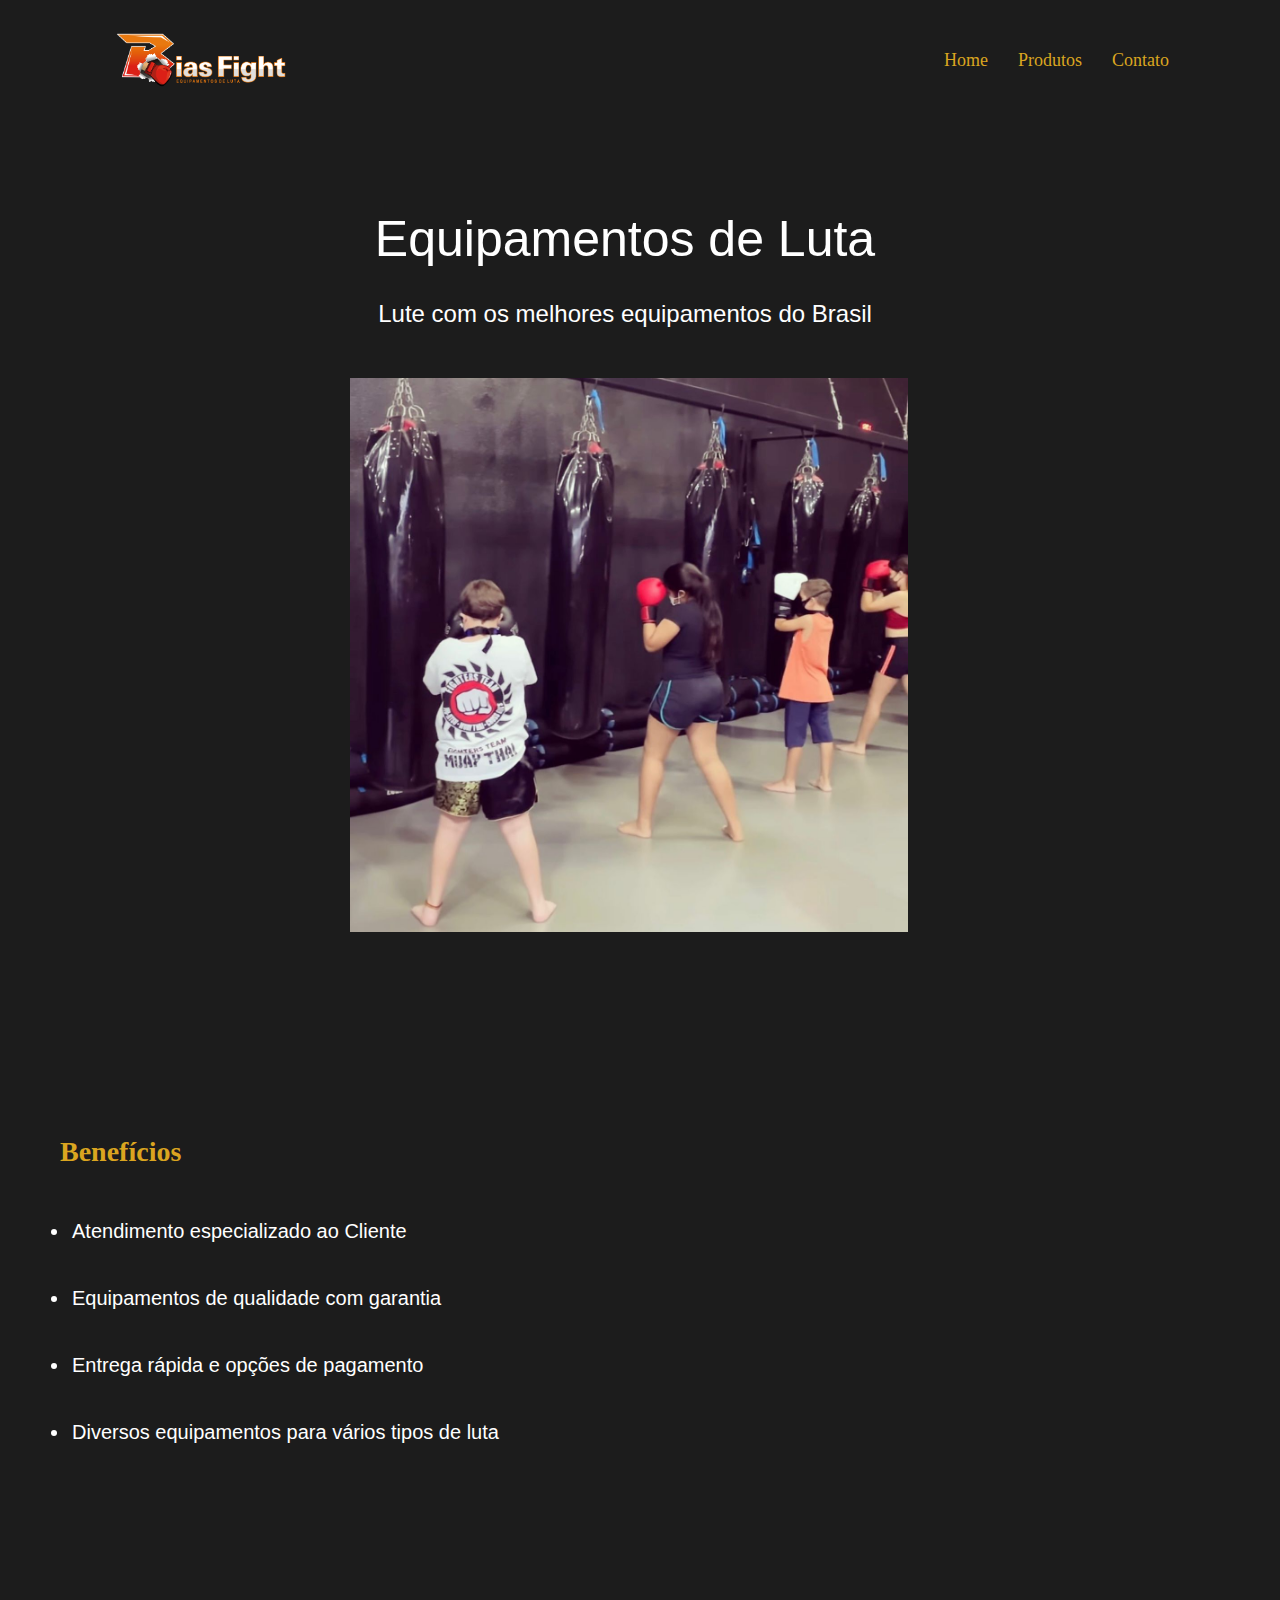
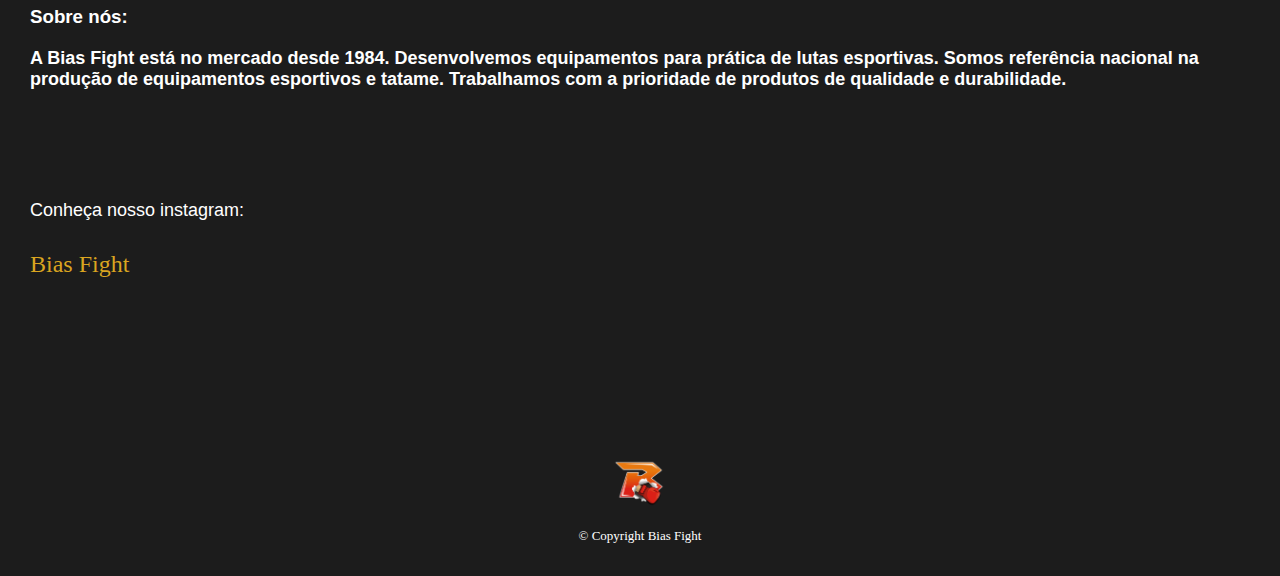
<file: index.html>
<!DOCTYPE html>
<html lang="pt-BR">
<head>
    <meta charset="UTF-8">
    <meta name="viewport" content="width=device-width, initial-scale=1.0">
    <meta name="description" content="O lugar onde você encontra seus equipamentos de Luta.">
    <title>Bias Fight- Equipamentos esportivo de luta</title>
    <link rel="stylesheet" type="text/css" href="style.css">
</head>

<body>
    <header class="cabecalho">
       <img class="cabecalho-imagem" src="b-transp (3).png" alt="Logo Bias Fight"> 
       <nav class="cabecalho-menu">
          <a class="cabecalho-menu-item" >Home</a>
          <a class="cabecalho-menu-item" href="produtos.html">Produtos</a>
          <a class="cabecalho-menu-item" href= "contato.html" >Contato</a>
       </nav>
    </header>

    <main class="conteudo">
        <section class="conteudo-principal">
            <div class="conteudo-principal-escrito" >
                <h1 class="conteudo-principal-escrito-titulo">Equipamentos de Luta</h1>
                <h2 class="conteudo-principal-escrito-subtitulo">Lute com os melhores equipamentos do Brasil</h2>
            </div>
         </section>

         <section class="conteudo-imagem">
            <img class="conteudo-principal-imagem" src="luta.jpg.jpeg" alt="Imagem de pessoas praticando luta">   
         </section>

    
        <section>
            <h3 class="beneficios">Benefícios</h3>
            <ul class="beneficios-itens">
                <li class="itens">Atendimento especializado ao Cliente</li>
                <li class="itens" >Equipamentos de qualidade com garantia</li>
                <li class="itens">Entrega rápida e opções de pagamento</li>
                <li class="itens" >Diversos equipamentos para vários tipos de luta</li>
            </ul>
        </section>

        <section>
            <div class="conteudo-secundario">
                <h3 class="conteudo-secundario-titulo">Sobre nós:
                    <p class="conteudo-secundario-paragrafo">A Bias Fight está no mercado desde 1984. Desenvolvemos equipamentos para prática de lutas esportivas. Somos referência nacional na produção de equipamentos esportivos e tatame. Trabalhamos com a prioridade de produtos de qualidade e durabilidade.</p>
                </h3>
            </div>
        </section>

        <section>
            <nav>
                <ul>
                    <p class="paragrafo-instagram">Conheça nosso instagram: </p>
                    <li class="texto-final"><a style="color: #DAA520;" href="https://instagram.com/biasfight?igshid=YmMyMTA2M2Y=">Bias Fight</a></li>
                </ul>
            </nav>
        </section>
    </main>

    <footer class="rodape">
        <img class="rodape-imagem" src="b-transp2 (1).png">
        <p class="copyright" >&copy; Copyright Bias Fight</p>
    </footer>
    
</body>
</html>
</file>
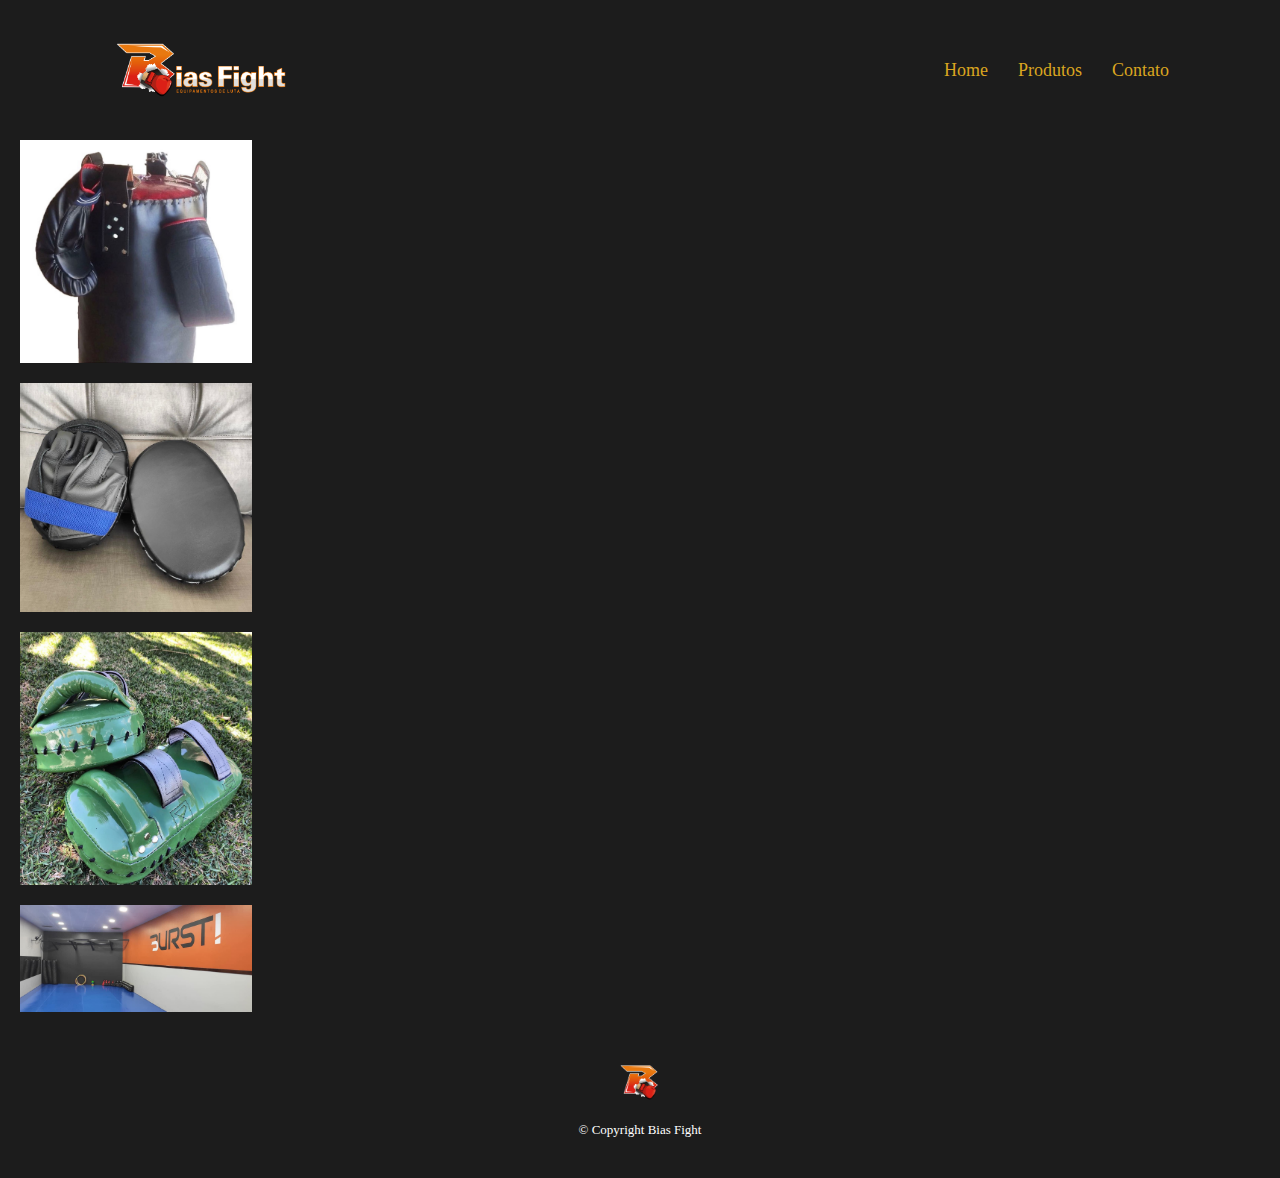
<file: produtos.html>
<!DOCTYPE html>
<html lang="pt-BR">
<head>
    <meta charset="UTF-8">
    <meta name="viewport" content="width=device-width, initial-scale=1.0">
    <meta name="description" content="O lugar onde você encontra seus equipamentos de Luta.">
    <title>Produtos-Bias Fight</title>

    <link rel="stylesheet" href="style-produtos.css">
</head>

<body>
    <header class="cabecalho">
        <img class="imagem-logo" src="b-transp (3).png" alt="Logo Bias Fight">
        <nav class="cabecalho-menu">
            <a class="cabecalho-menu-item" href="index.html">Home</a>
            <a class="cabecalho-menu-item" href="produtos.html">Produtos</a>
            <a class="cabecalho-menu-item" href="contato.html">Contato</a>
        </nav>
    </header>
</body>

<main>
    <div>
        <ul class="produtos">
            <li class="produtos-item">
            <img src="saco+luva.jpg.jpeg">
            </li>
            <li class="produtos-item">
            <img src="manopla.jpeg">
            </li>
            <li class="produtos-item">
            <img src="pao-verde.jpg.jpeg">
            </li>
            <li class="produtos-item">
            <img src="tatame.jpeg">
            </li>
        </ul>
    </div> 
</main>

<footer class="rodape">
    <img class="rodape-imagem" src="b-transp2 (1).png">
    <p class="copyright" >&copy; Copyright Bias Fight</p>
</footer>
</html>
</file>
<file: style.css>
* {
  margin: 0;  
  padding: 0;
  box-sizing: border-box;
  text-decoration: none;
}

body {
    font-size: 100%;
    background-color: #1C1C1C;
}

.cabecalho {
  display: flex;
  flex-direction: row;
  align-items: center;
  justify-content: center;
  padding: 24px;
}

.cabecalho-imagem {
  height: 72px;
  margin-right: 650px;
}

.cabecalho-menu {
  display: flex;
  gap: 10px 30px;
}

.cabecalho-menu-item {
  font-family: 'Sarala' sans-serif;
  color: #DAA520;
  position: relative;
  font-weight: 400;
  font-size: 18px;
  margin: 0 auto;
}

.conteudo {
  margin-bottom: 48px;
}

.conteudo-principal {
  display: flex;
  flex-direction: row;
  align-items: center;
  justify-content: space-around;
  margin-left: 70px;
}

.conteudo-principal-escrito {
  display: flex;
  flex-direction: column;
  gap: 32px;
  margin-right: 100px;
}

.conteudo-principal-escrito-titulo {
  font-family: 'Sarala', sans-serif;
  font-weight: 400;
  font-size: 50px;
  color: #ffffff;
  margin-top: 90px;
}

.conteudo-principal-escrito-subtitulo {
  font-family: 'Sarala', sans-serif;
  font-weight: 400;
  font-size: 24px;
  color: #ffffff;
  margin: auto;
}

.conteudo-imagem {
  margin-left: 350px;
  margin-top: 50px;
}

.conteudo-principal-imagem {
   width: 60%;
}

.conteudo-secundario {
  display: flex;
  flex-direction: row;
  align-items: center;
  font-family: 'Sarala', sans-serif;
  justify-content: space-around;
  margin-left: 30px;
  margin-top: 90px;
  color: #ffffff;
}

.conteudo-secundario-paragrafo {
  font-family: 'Sarala', sans-serif;
  font-size: 18px;
  margin-bottom: 50px;
  margin-top: 20px;
}

.conteudo-secundario-titulo {
  margin-bottom: 30px;
}

.beneficios {
  font-size: 28px;
  margin: 60px;
  margin-top: 200px;
  margin-bottom: 5px;
  color:#DAA520 ;
}

.beneficios-itens {
  padding: 30px;
  color: #ffffff;
  font-family: 'Salara', sans-serif;
  margin-top: 5px;
  font-size: 24px
}

ul {
  display: inline-block;
}

.itens {
    vertical-align: auto;
    margin: 40px;
    margin-top: 10px;
    color: #ffffff;
    padding: 2px;
    font-size: 20px;
  }

.rodape {
  padding: 32px;

}

.paragrafo-instagram {
  color: #ffffff;
  font-family: 'Salara', sans-serif;
  font-size: 18px;
  margin: 30px;
}

.texto-final {
  margin-left: 30px;
  margin-top: 5px;
  margin-bottom: 100px;
  list-style-type: none;
  font-size: 24px;
  transition: 1s all;
  cursor: pointer;
}

.texto-final:hover {
  background: #363636;
  transform: scale(1.2);
  text-align: center;
}

.copyright {
  color: #ffffff;
  font-size: 13px;
  margin: 20px 0 0 ;
}

.rodape-imagem {
  height: 50px;
  display: block;
  margin: 0 auto;
}

footer {
  text-align: center;
   padding: 40px 0;
}
</file>
<file: style-produtos.css>
html {
    height: 100%;
}

* {
  margin: 0;  
  padding: 0;
  box-sizing: border-box;
  text-decoration: none;
  
}

body {
    font-size: 100%;
    background-color: #1C1C1C;
    margin: 10px;
    min-height: 100%;
}

.imagem-logo {
    height: 72px;
    margin-right: 650px; 
} 

.cabecalho {
    display: flex;
    flex-direction: row;
    align-items: center;
    justify-content: center;
    padding: 24px;
}    

.cabecalho-menu {
    display: flex;
    gap: 10px 30px;
}

.cabecalho-menu-item {
    font-family: 'Sarala' sans-serif;
    color: #DAA520;
    position: relative;
    font-weight: 400;
    font-size: 18px;
    margin: 0 auto;
}

.produtos-item img {
    display: block ;
    width: 20%;
    padding: 10px;
    align-content: center;
}

.rodape-imagem {
    height: 40px;
    display: block;
    margin: 0 auto;
}

.copyright {
    color: #ffffff;
    font-size: 13px;
    margin: 20px 0 0 ;
  }

footer {
    text-align: center;
     padding: 40px 0;
}
</file>
